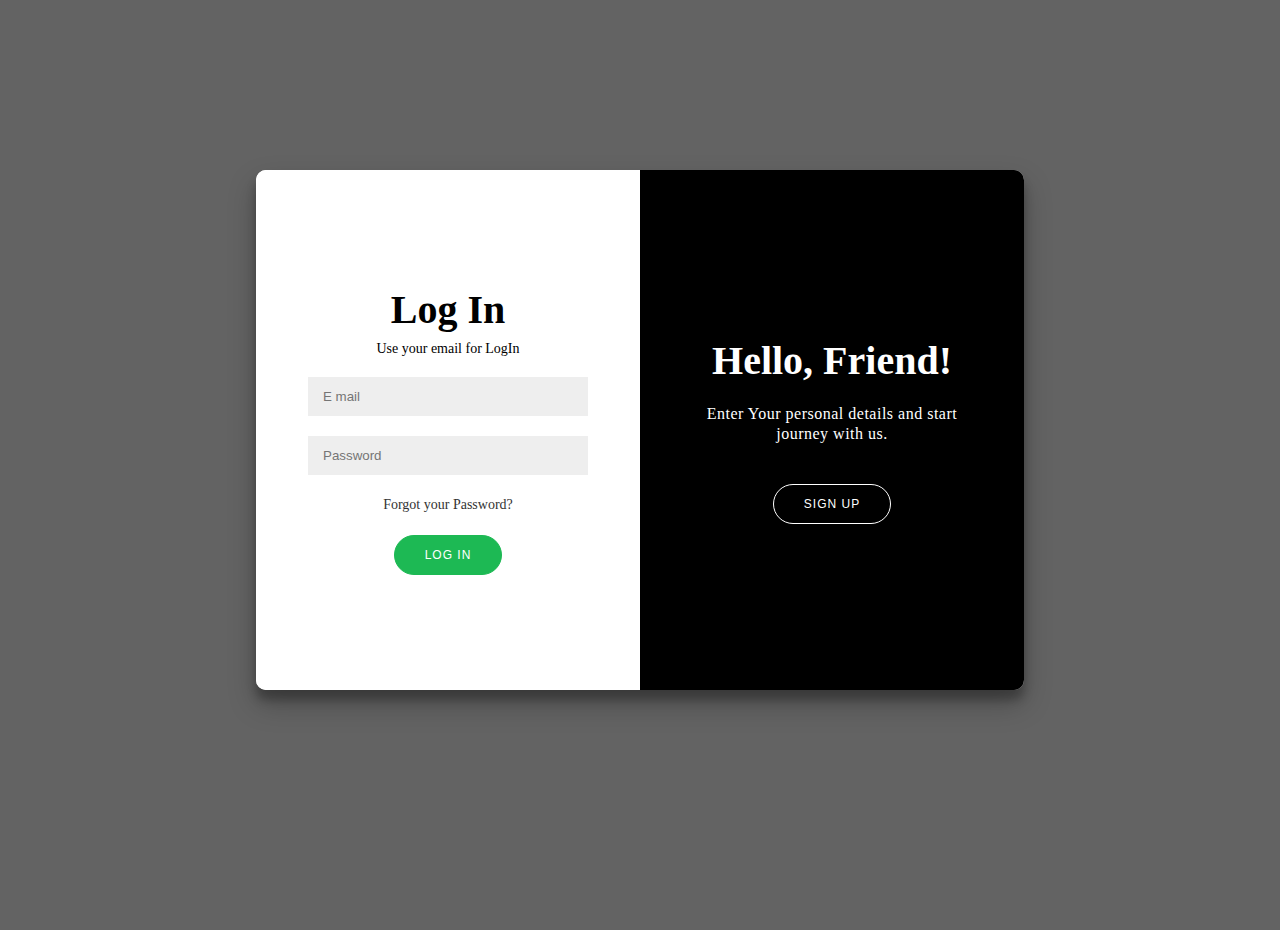
<file: signin.html>
<!DOCTYPE html>
<html lang="en">
<head>
    <meta charset="UTF-8">
    <meta name="viewport" content="width=device-width, initial-scale=1.0">
    <link rel="shortcut icon" href="logo.png" type="image/x-icon" style="border-radius: 50%;">
    <title>Sign Up - Spotify</title>

    <link rel="stylesheet" href="signin.css">

</head>
<body>
    <div class="container" id="container">
        <div class="form-container sign-up-container">
            <form action="">
                <h1>Create Account</h1>
                <span>Use your email for Registration</span>
                <label for="name">
                    <input type="text" placeholder="Name" id="name">
                </label>
                <label for="email">
                    <input type="email" placeholder="E mail" id="email">
                </label>
                <label for="password">
                    <input type="password" placeholder="Password" id="password">
                </label>

                <button>Sign Up</button>

            </form>
        </div>

        <div class="form-container log-in-container">
            <form action="">
                <h1>Log In</h1>
                <span>Use your email for LogIn</span>
                
                <label for="mail">
                    <input type="email" placeholder="E mail" id="mail">
                </label>
                <label for="pssword">
                    <input type="password" placeholder="Password" id="pssword">
                </label>

                <a class="forgot" href="#">Forgot your Password?</a>
                <button><a href="#">Log In</a></button>

            </form>
        </div>

        <div class="overlay-container">
            <div class="overlay">
                <div class="overlay-panel overlay-left">
                    <h1>Welcome Back!</h1>
                    <p>To keep connected with us please login with your personal info.</p>
                    <button class="button" id="login">Log In</button>
                </div>

                <div class="overlay-panel overlay-right">
                    <h1>Hello, Friend!</h1>
                    <p>Enter Your personal details and start journey with us.</p>
                    <button class="button" id="signup">Sign Up</button>
                </div>
            </div>
        </div>
    </div>

    <script src="signin.js"></script>
</body>
</html>
</file>
<file: signin.css>
*{
    box-sizing: border-box;
}

body{
    /* background-image: url("https://t4.ftcdn.net/jpg/05/15/77/39/360_F_515773972_IH759yGiOyAdQLtr2qdpMh71QVNely9C.jpg"); */
    
    background: rgba(0, 0, 0, 0.613);
    background-repeat: no-repeat;
    background-size: cover;
    display: flex;
    align-items: center;
    justify-content: center;
    flex-direction: column;
    height: 100vh;
    margin: -20px 0 50px;
}

h1{
    font-weight: bold;
    margin: 0;
    font-size: 40px;
}

p{
    font-size: 16px;
    font-weight: 100;
    line-height: 20px;
    letter-spacing: 0.5px;
    margin: 20px 0 30px;
}

span{
    padding-top: 8px;
    padding-bottom: 10px;
    font-size: 14px;
}

.forgot{
    text-decoration: none;
    color: #333;
    margin: 12px 0;
    font-size: 14px;
}

button{
    margin-top: 10px;
    border-radius: 20px;
    border: 1px solid #1DB954;
    background-color: #1DB954;
    color: white;
    padding: 12px 30px;
    letter-spacing: 1px;
    text-transform: uppercase;
    transition: transform 80ms ease-in;
    font-size: 12px;
}

button a{
    text-decoration: none;
    color: white;
}

button:active{
    transform: scale(0.96);
}
button:focus{
    outline: none;
}

button.button{
    background-color: transparent;
    border-color: white;
}

form{
    background-color: white;
    display: flex;
    align-items: center;
    justify-content: center;
    padding: 0 50px;
    height: 100%;
    text-align: center;
    flex-direction: column;
}

input{
    background-color: #eee;
    border: none;
    padding: 12px 15px;
    margin: 10px 0;
    width: 280px;
    cursor: pointer;
}

.container{
    background-color: #fff;
    border-radius: 10px;
    box-shadow: 0 14px 28px rgba(0,0,0,0.25), 0 10px 10px rgba(0,0,0,0.25);
    position: relative;
    overflow: hidden;
    width: 768px;
    max-width: 100%;
    min-height: 520px;
}

.form-container{
    position: absolute;
    top: 0;
    height: 100%;
    transition: all 0.6s ease-in-out;
}

.log-in-container{
    position: absolute;
    top: 0;
    height: 100%;
    transition: all 0.6s ease-in-out;
    width: 50%;  
    align-items: center;
    justify-content: center;
    text-align: center;
}

.container.right-panel-active .log-in-container{
    transform: translateX(50%);
}

.sign-up-container{
    left: 0;
    width: 50%;
    opacity: 0;
    z-index: 1;
}

.container.right-panel-active .sign-up-container{
    transform: translateX(100%);
    opacity: 1;
    z-index: 5;
    animation: show 0.6s;
}

@keyframes show {
    0% , 49.99%{
        opacity: 0;
        z-index: 1;
    }

    50% , 100%{
        opacity: 1;
        z-index: 5;
    }
    
}

.overlay-container{
    position: absolute;
    top: 0;
    left: 50%;
    width: 50%;
    height: 100%;
    overflow: hidden;
    transition: transform 0.6s ease-in-out;
    z-index: 100;
}


.overlay-panel{
    position: absolute;
    display: flex;
    align-items: center;
    justify-content: center;
    flex-direction: column;
    padding: 0 40px;
    text-align: center;
    top: 0;
    height: 100%;
    width: 50%;
    transform: translateX(0);
    transition: transform 0.6s ease-in-out;
}

.overlay-left{
    transform: translateX(-20%);
}

.container.right-panel-active .overlay-left{
    transform: translateX(0);
}

.overlay-right{
    right: 0;
    transform: translateX(0);
}

.container.right-panel-active .overlay-right{
    transform: translateX(-10%);
}

.container.right-panel-active .overlay-container{
    transform: translateX(-100%);
}

.overlay{
    background: black;
    background: -webkit-linear-gradient(to right , black , black);
    background: linear-gradient(to right , black , black);
    background-size: cover;
    background-position: 0 0 ;
    background-repeat: no-repeat;
    color: white;
    position: relative;
    left: -100%;
    height: 100%;
    width: 200%;
    transform: translateX(0);
    transition: transform 0.6s ease-in-out;
}

.container.right-panel-active .overlay{
    transform: translateX(50%);
}
</file>
